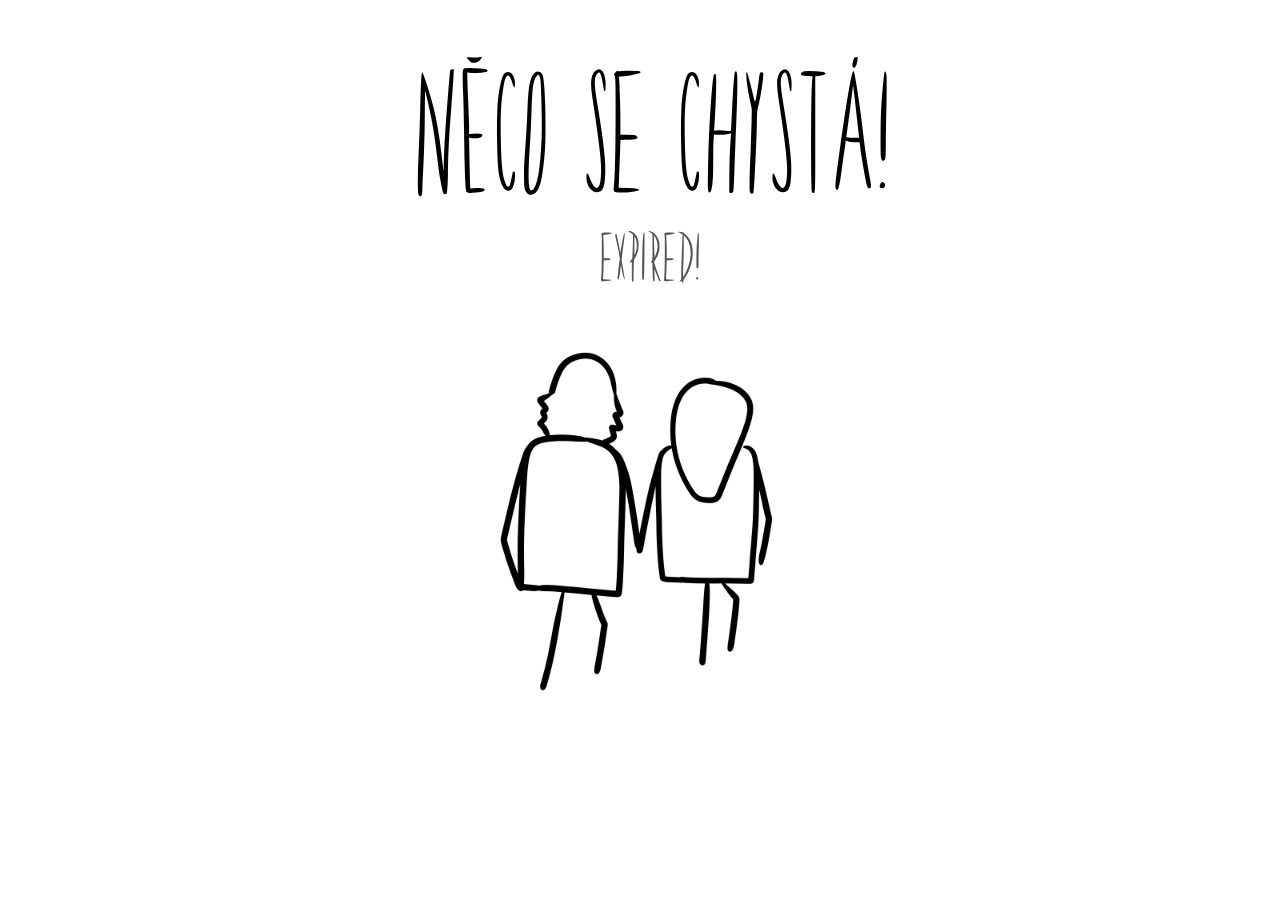
<file: index.html>
<!DOCTYPE html>
<html lang="en">
<head>
<meta charset="utf-8" />
<meta http-equiv="x-ua-compatible" content="ie=edge, chrome=1" />
<meta name="viewport" content="width=device-width, initial-scale=1.0">
<title>jiřudáci.cz</title>
<link rel="stylesheet" href="./assets/styles.css" />
</head>
<body>
  
<h1>Něco se chystá!</h1>
<div id="countdown"></div>

<img class="postavicky" src="./assets/postavicky.png" alt="Postavičky jdou kamsi.">

<script>
var end = new Date('06/05/2021 2:00 PM');

    var _second = 1000;
    var _minute = _second * 60;
    var _hour = _minute * 60;
    var _day = _hour * 24;
    var timer;

    function showRemaining() {
        var now = new Date();
        var distance = end - now;
        if (distance < 0) {

            clearInterval(timer);
            document.getElementById('countdown').innerHTML = 'EXPIRED!';

            return;
        }
        var days = Math.floor(distance / _day);
        var hours = Math.ceil((distance % _day) / _hour);
        var minutes = Math.floor((distance % _hour) / _minute);
        var seconds = Math.floor((distance % _minute) / _second);
        
        if (hours == 1) { 
          var txtHours = '1 hodinu';
        } else if (hours == 0 || hours >= 5) {
          var txtHours = hours + ' hodin';
        } else {
          var txtHours = hours + ' hodiny';
        }
        
        document.getElementById('countdown').innerHTML = 'už za ' + days + ' dní' + ' a ' + txtHours;
    }

    showRemaining();
    timer = setInterval(showRemaining, 30000);
</script>
</body>
</html>
</file>
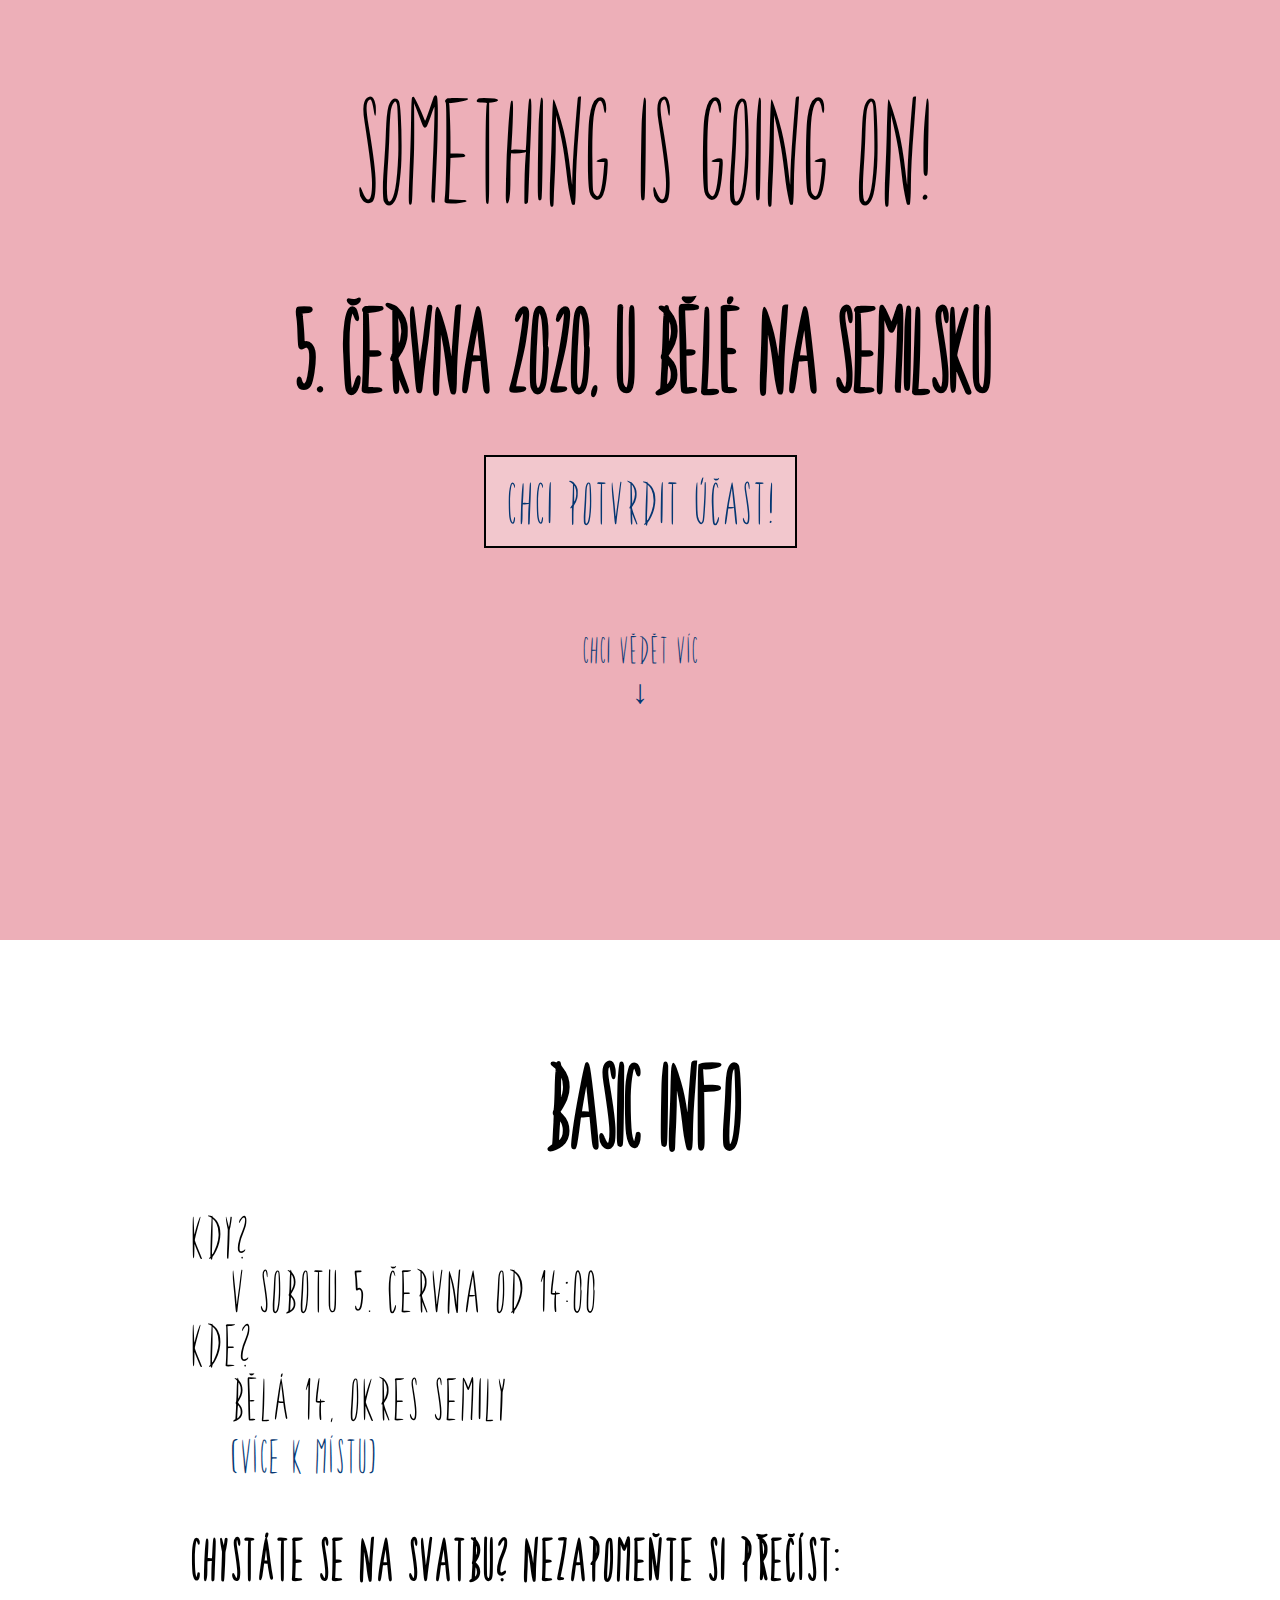
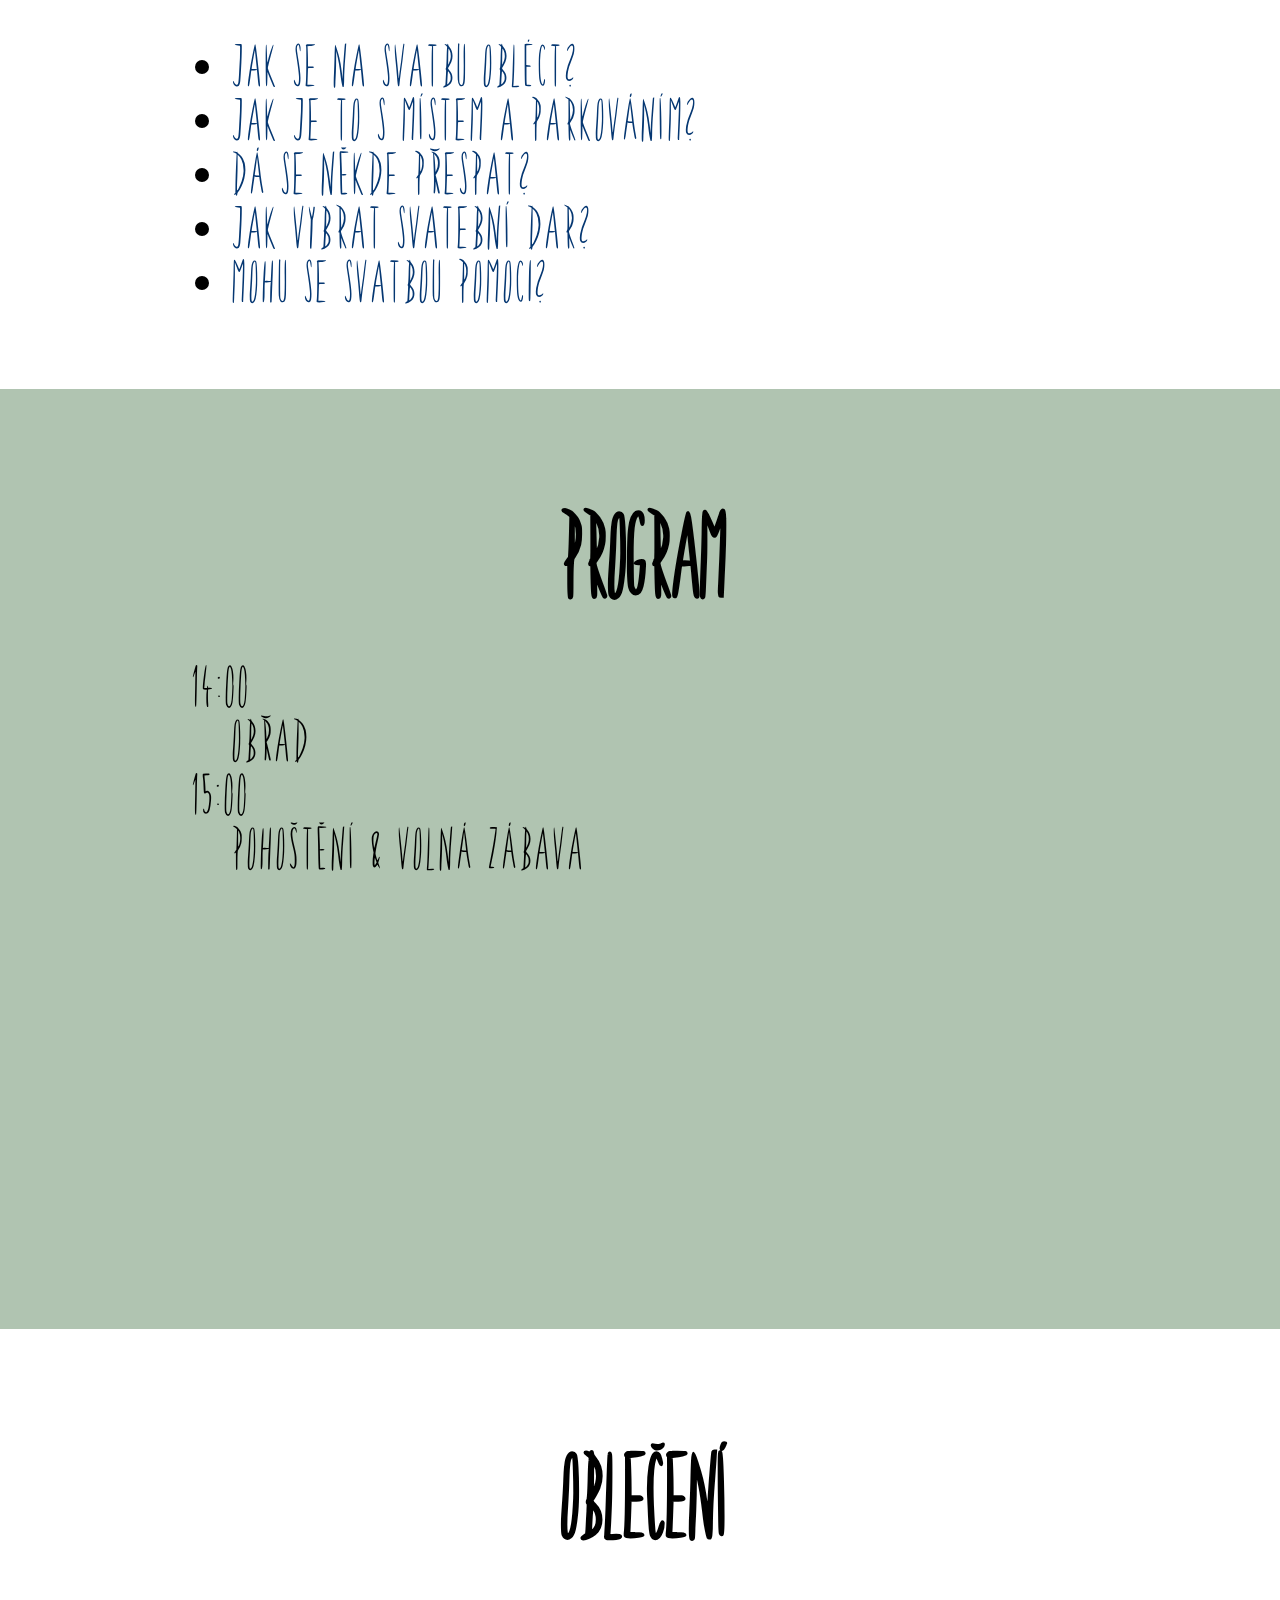
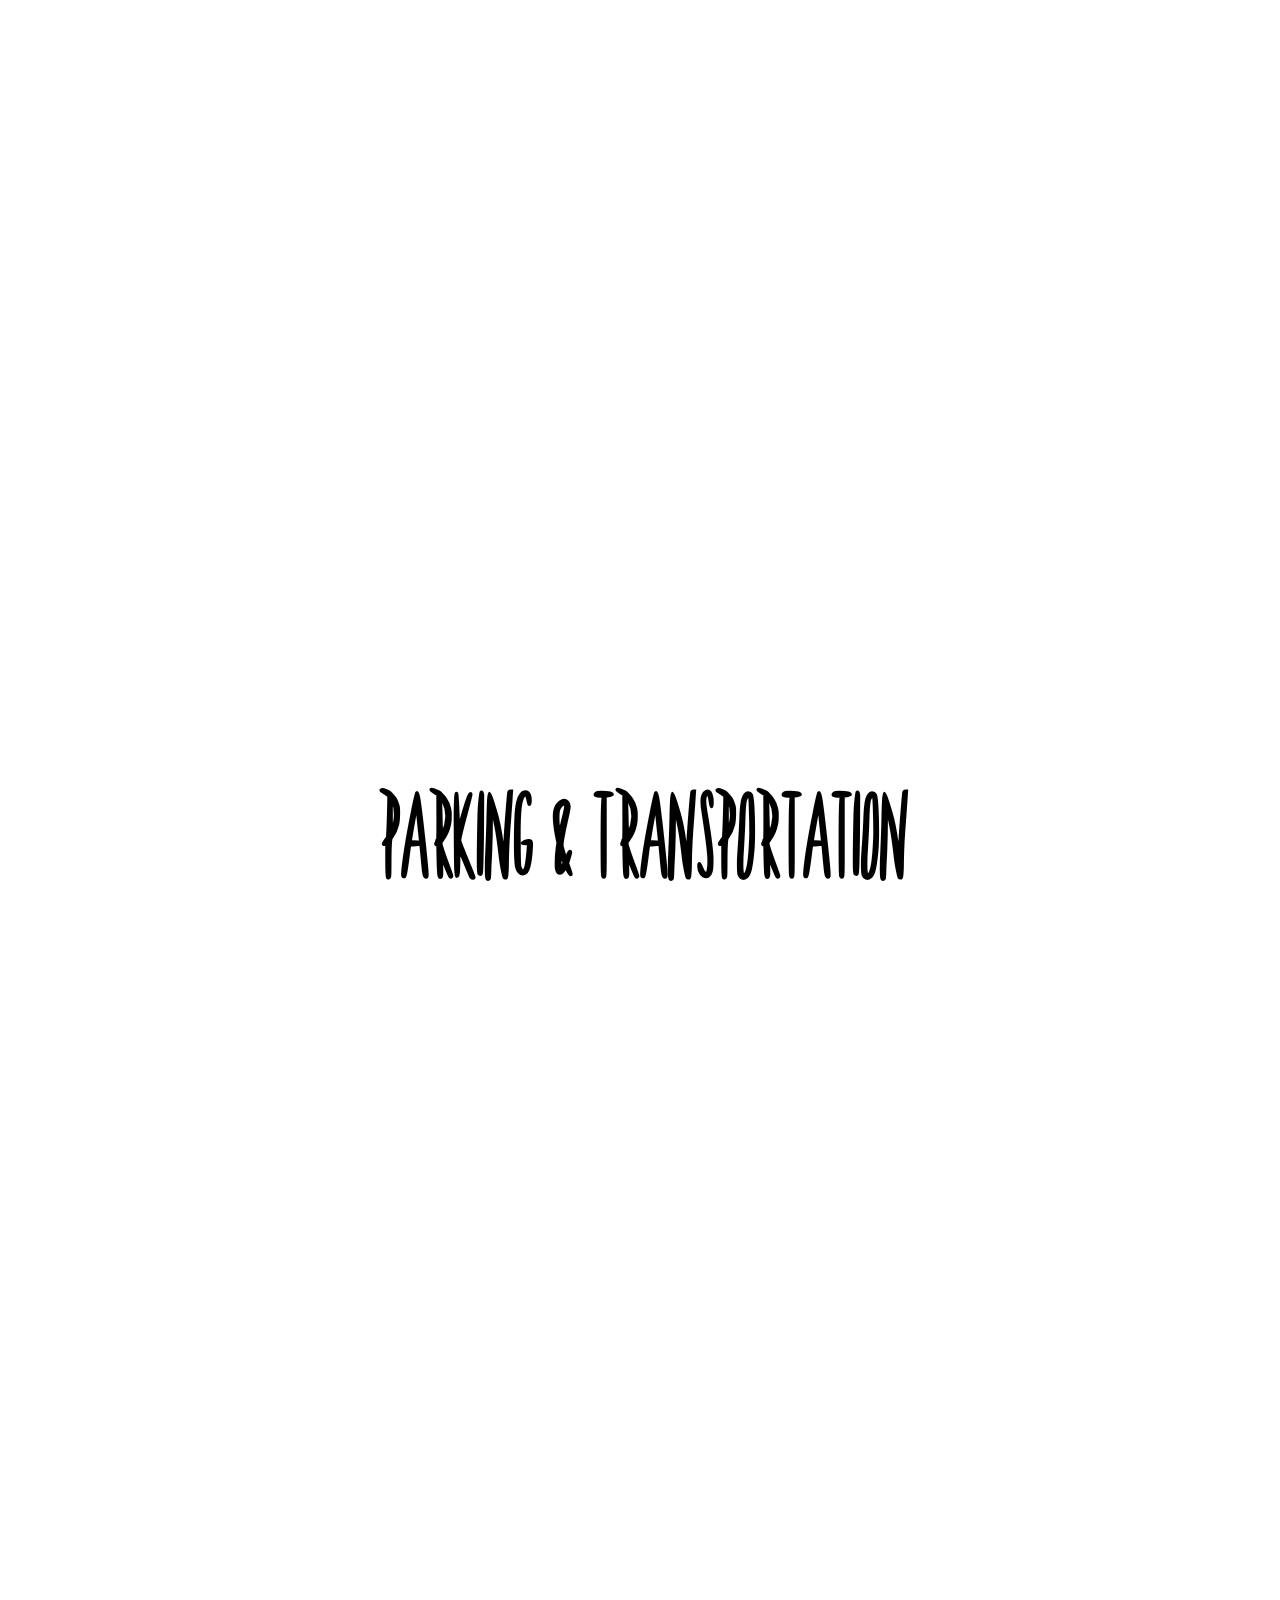
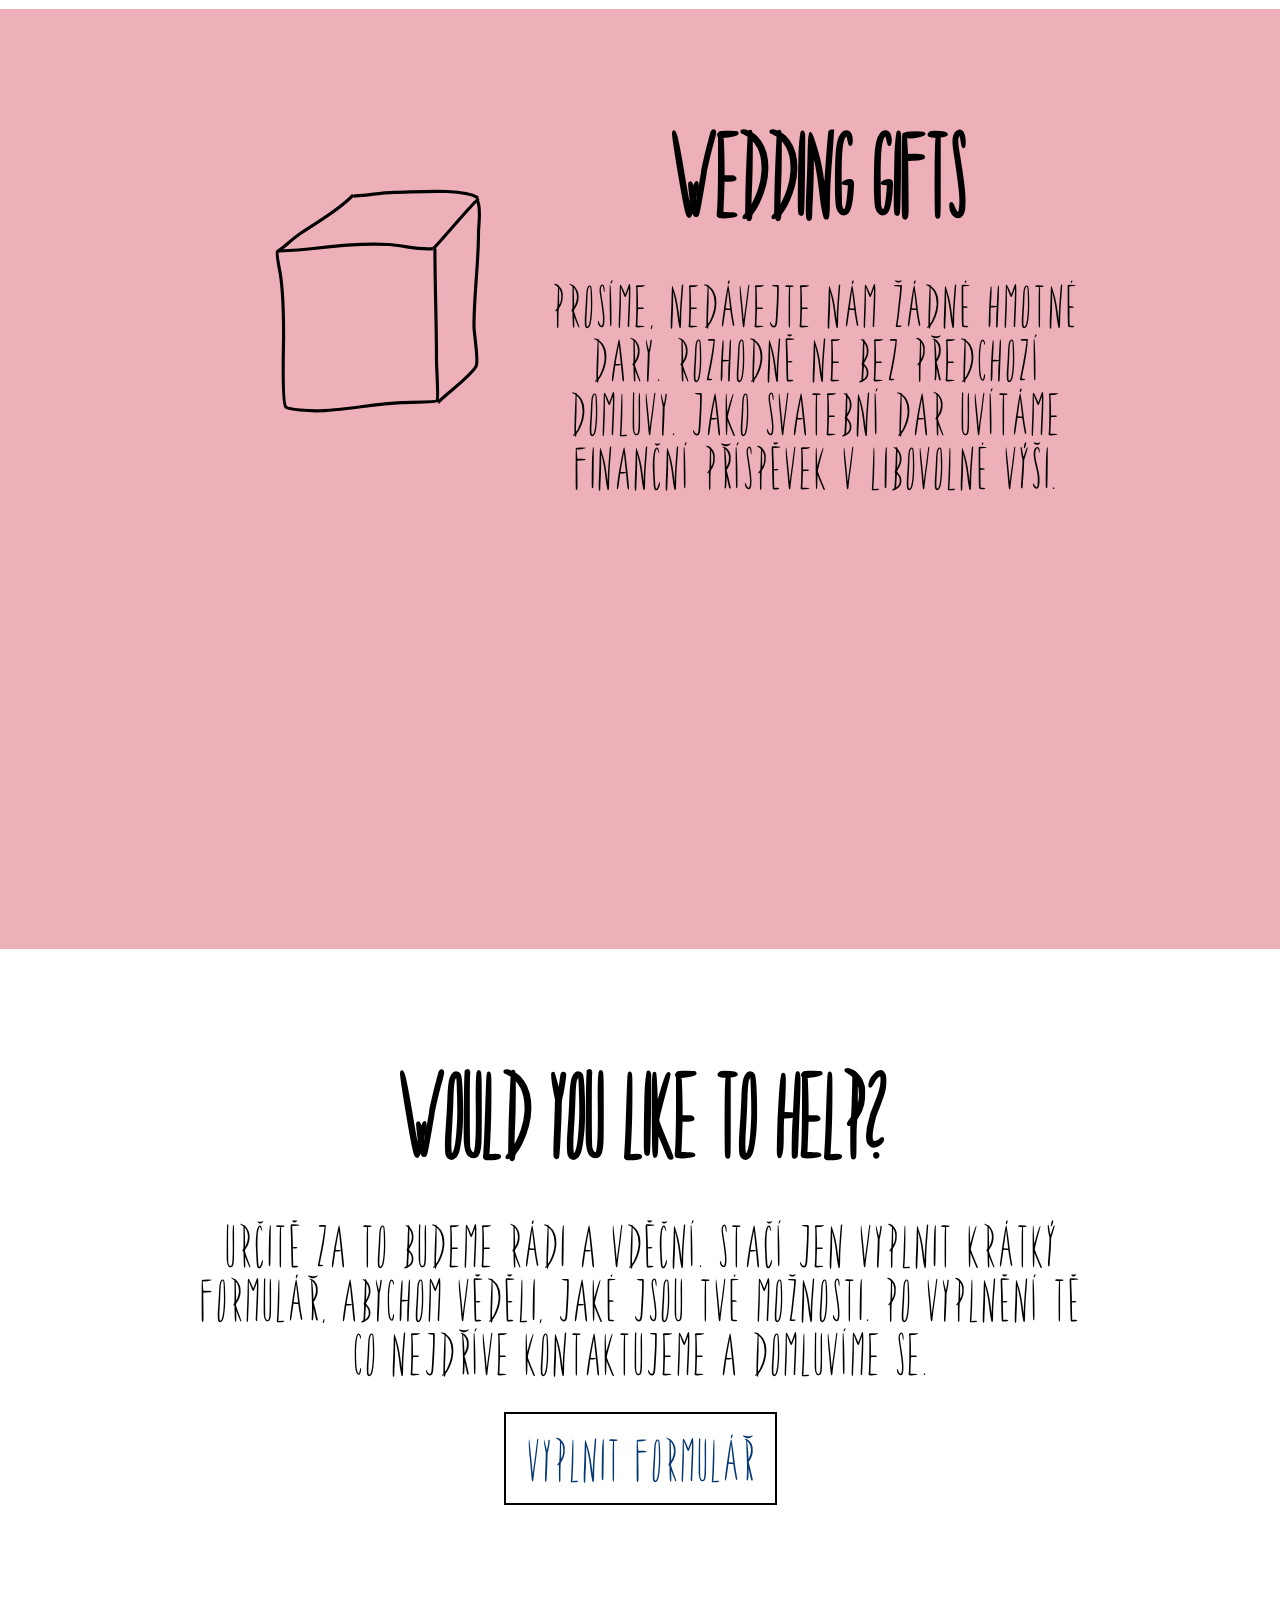
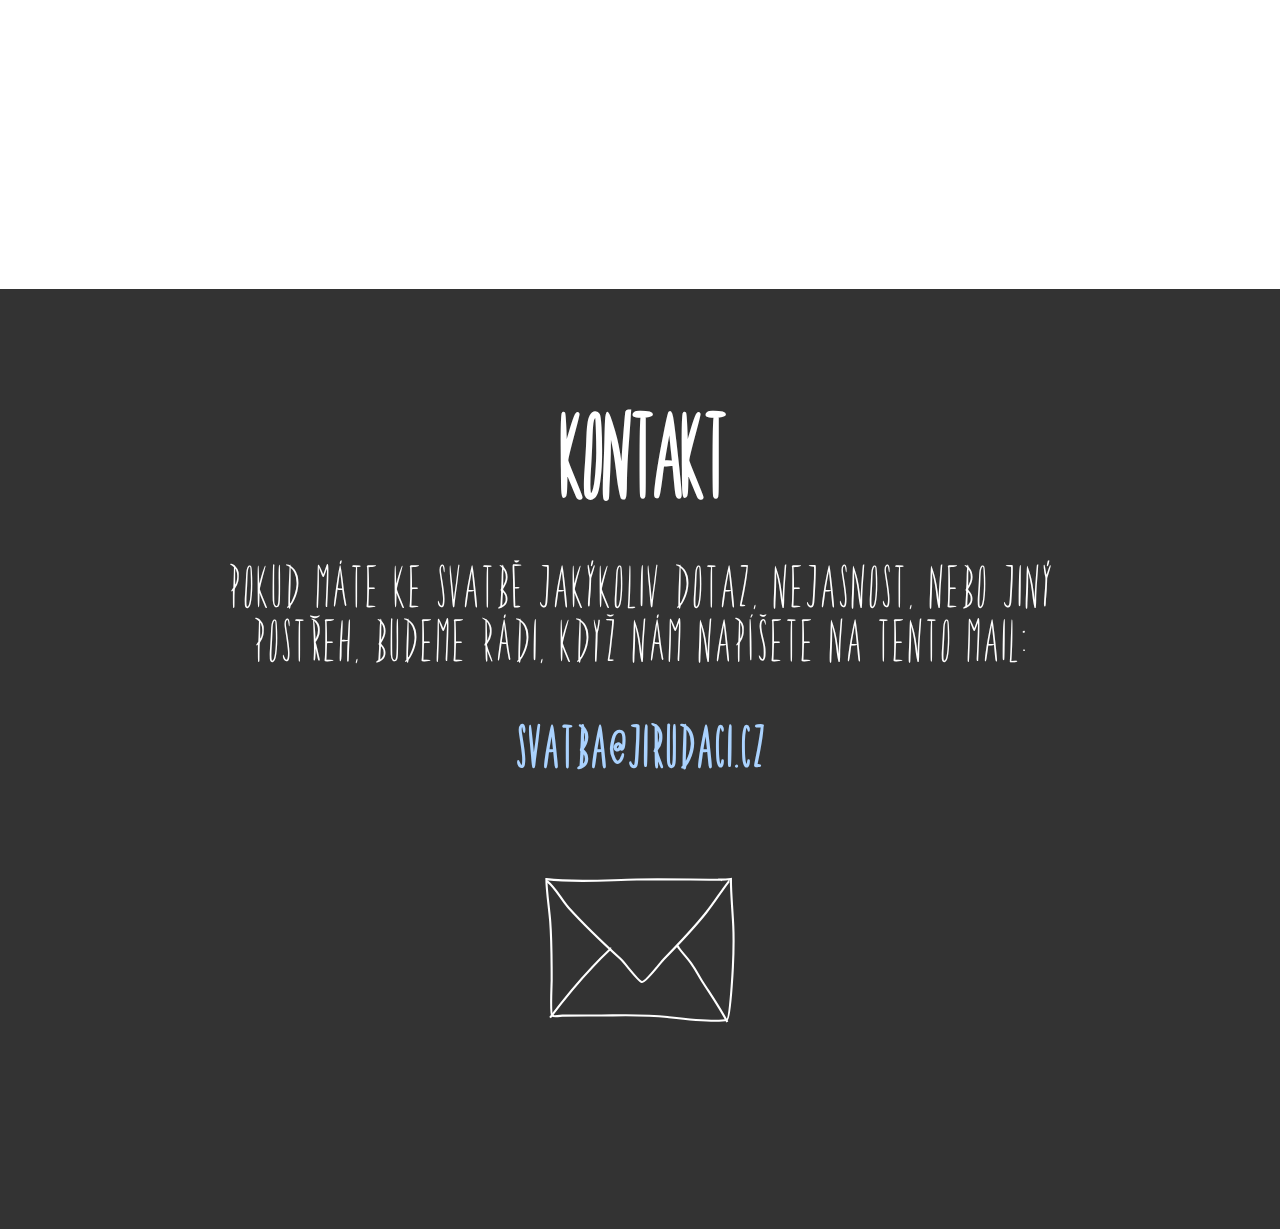
<file: veselka/index.html>
<!DOCTYPE html>
<html lang="en">
<head>
<meta charset="utf-8" />
<meta http-equiv="x-ua-compatible" content="ie=edge, chrome=1" />
<meta name="viewport" content="width=device-width, initial-scale=1.0">
<title>jiřudáci.cz</title>
<link rel="stylesheet" href="./assets/styles.css" />
<script src="./assets/anime.min.js"></script>
<script src="./assets/jquery.min.js"></script>
<script src="./assets/jquery.loadTemplate.min.js"></script>
<script src="./assets/jquery.visible.js"></script>
<script src="./assets/jquery.visibilityChanged.js"></script>
<script src="./assets/scripts.js"></script>
</head>
<body>  
  <div id="template-container"></div>
  
</body>
</html>
</file>
<file: assets/styles.css>
@font-face {
  font-family: 'Vysokepismo';
  src: url('Vysokepismo-Regular.woff2') format('woff2'),
      url('Vysokepismo-Regular.woff') format('woff');
  font-weight: normal;
  font-style: normal;
  font-display: swap;
 
}

body, html {
  width: 100%;
}

body {
  animation: bodybackground 360s infinite alternate; 

}

@keyframes bodybackground {
  /* You could think of as "step 1" */
  0% {
    background: white;
  }
  10% {
    background: #EDAFB8;
  }
  20% {
    background: white;
  }
  30% {
    background: #DEDBD2;
  }
  40% {
    background: white;
  }
  50% {
    background: #F7E1D7;
  }
  60% {
    background: white;
  }
  70% {
    background: #B0C4B1;
  }
  80% {
    background: white;
  }
  90% {
    background: #faffc7;
  }
  100% {
    background: #EDAFB8;
  }
}

* {
  font-size: 60px;
  font-family: 'Vysokepismo';
  text-transform: uppercase;
}

h1 {
  font-size: 250%;
  font-weight: normal;
  text-align: center;
  margin: 50px 0 20px 0;
  letter-spacing: -7px;
}

#countdown {
  text-align: center;
  letter-spacing: -3px;
  color: #555;
}

.postavicky {
  display: block;
  margin: auto;
  margin-top: 30px;
  width: 90%;
  max-width: 400px;
}
</file>
<file: veselka/assets/styles.css>
@font-face {
  font-family: 'Vysokepismo';
  src: url('Vysokepismo-Regular.woff2') format('woff2'),
      url('Vysokepismo-Regular.woff') format('woff');
  font-weight: normal;
  font-style: normal;
  font-display: swap;
 
}

body, html {
  width: 100%;
  margin: 0;
}

html {
  scroll-behavior: smooth;
}

/*
body {
  animation: bodybackground 360s infinite alternate; 

}

@keyframes bodybackground {
  0% {
    background: white;
  }
  10% {
    background: #EDAFB8;
  }
  20% {
    background: white;
  }
  30% {
    background: #DEDBD2;
  }
  40% {
    background: white;
  }
  50% {
    background: #F7E1D7;
  }
  60% {
    background: white;
  }
  70% {
    background: #B0C4B1;
  }
  80% {
    background: white;
  }
  90% {
    background: #faffc7;
  }
  100% {
    background: #EDAFB8;
  }
}
*/

* {
  font-size: 52px;
  font-family: 'Vysokepismo';
  text-transform: uppercase;
}

.text-center {
  text-align: center;
}

.text-small, .text-small * {
  font-size: 80%;
}

.btn {
  background: rgba(255, 255, 255, 0.3);
  border: 2px solid black;
  padding: 20px;
}


a {
  text-decoration: none;
  color: #053772;
}

hr.clear {
  clear: both;
  visibility: hidden;
}

h1 {
  font-size: 250%;
  font-weight: normal;
  text-align: center;
  margin: 50px 0 20px 0;
  letter-spacing: -7px;
}

h2 {
  font-size: 200%;
  font-weight: bold;
  text-align: center;
  margin: 80px 0 20px 0;
  letter-spacing: -7px;
}

p {
  text-align: center;
}

#countdown {
  text-align: center;
  letter-spacing: -3px;
  color: #555;
}

section {
  padding: 20px;
  min-height: 100vh;
}

.section-inner {
  width: 95%;
  max-width: 900px;
  margin: auto;
}

.emphasized {
  background-color: #EDAFB8;
}
.section-green {
  background-color: #B0C4B1;
}

.section-black {
  background-color: #333;
  color: #FFF;
}
.section-black a {
  color: #AAD2FE;
}




nav {
  display: block;
  text-align: center;
}

.navigation {
  position: fixed;
  top: 0;
  left: 0;
  width: 100%;
  background-color: white; 
}

.navigation .before, .navigationBottom .after {
  visibility: visible;
}

.navigation .after, .navigationBottom .before, .navigation .active, .navigationBottom .active {
  visibility: hidden;
}

.navigationBottom {
  position: fixed;
  bottom: 0;
  left: 0;
  width: 100%;
}

.navigation a, .navigationBottom a {
  display: inline-block;
  padding: 0 10px;
  text-align: center;
  font-size: 20%;
}
.navigation a span, .navigationBottom a span {
  font-size: 200%;
}

.postavicky {
  display: block;
  margin: auto;
  margin-top: 30px;
  width: 90%;
  max-width: 400px;
}

@media (max-width: 899px) { 
  nav {
    display: none;
  }
}


.image-centered {
  display: block;
  max-width: 450px;
  width: 90%;
  margin: auto;
}

.image-float-left {
  float: left;
  max-width: 350px;
  width: 90%;
  margin: auto;
}

path {
  fill:none;
  opacity:1;
  stroke:#000000;
  stroke-linecap:butt;
  stroke-linejoin:miter;
  stroke-miterlimit:10;
  stroke-opacity:1;
  stroke-width:9;
}

.svg-white path {
  stroke:#FFFFFF;
}

path.animatedPath {
  visibility: hidden;
}

.section-trigger {
  width: 10px;
  height: 10px;
  background-color: red;
  visibility: hidden;
  position: relative;
}

.section-trigger-top {
  top: 150px;
}

.section-trigger-bottom {
  bottom: 150px;
}
</file>
